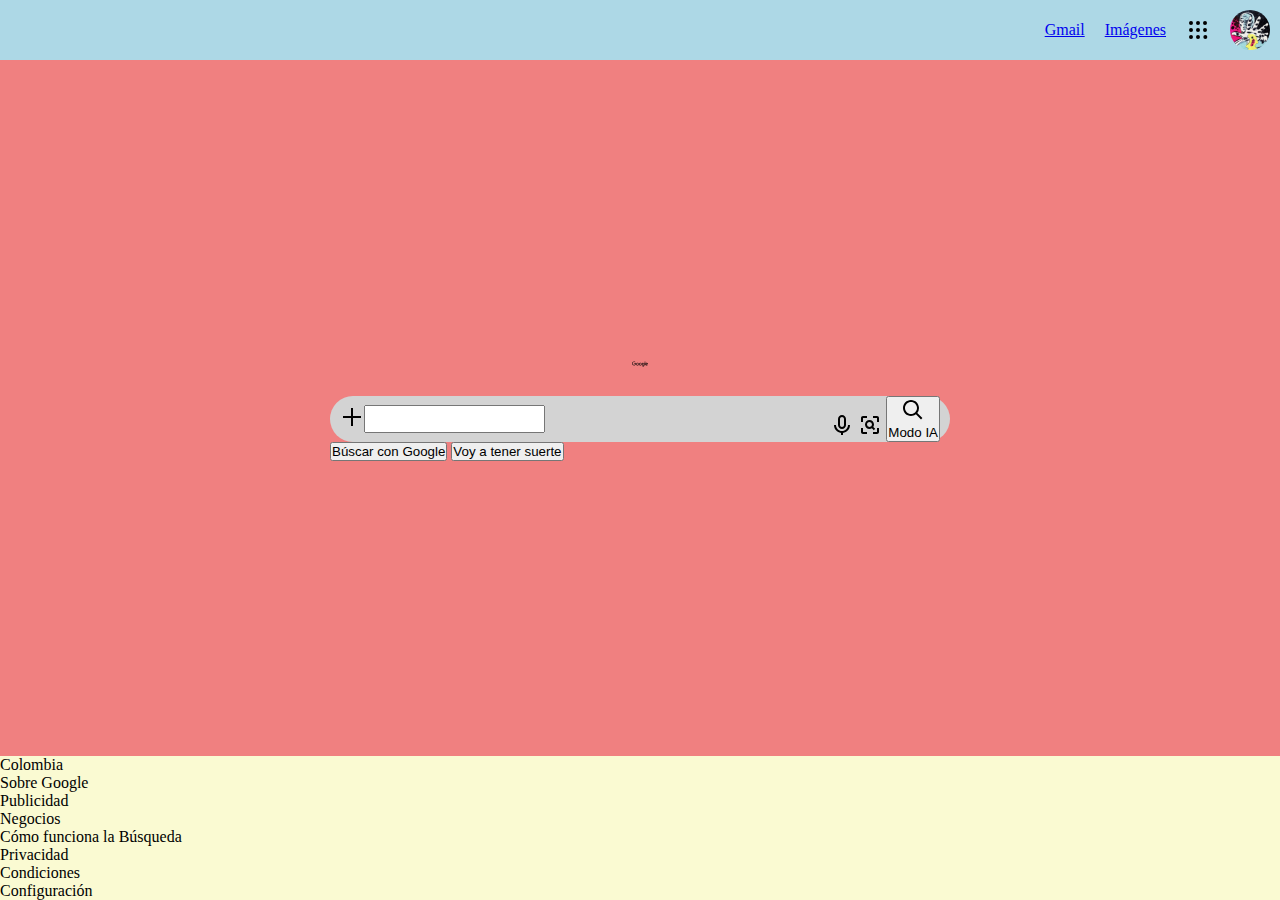
<file: index.html>
<!DOCTYPE html>
<html lang="es">
<head>
    <meta charset="UTF-8">
    <meta name="viewport" content="width=device-width, initial-scale=1.0">
    <link href="https://fonts.googleapis.com/css2?family=Roboto:wght@400;500;700&display=swap" rel="stylesheet">
    <link rel="stylesheet" href="styles.css">
    <title>GoogleClon</title>
</head>
<body>
    <header class="header">
        <nav class="header__nav">
            <ul class="header__list">
                <li class="header__item">
                    <a class="header__link" href="#">Gmail</a>
                </li>
                <li class="header__item">
                    <a class="header__link" href="#">Imágenes</a>
                </li>
            </ul>
            <div class="header__options">
                <a href="#" class="header__link">
                    <img class="header__icon" src="svg/apps.svg" alt="Apps Icon">
                </a>
            </div>
            <div class="header__account">
                <a href="#" class="header__link">
                    <img class="header__account--wide" src="img/SilverSurferG-Icon.jpg" alt="Account Icon">
                </a>   
            </div>
        </nav>
    </header>
    <main class="main">
        <section class="main__title">
            <img class="main__google-logo" src="svg/google-plain-wordmark.svg" alt="Google Logo">
        </section>
        <section class="main__inputs">
            <div class="main__search-bar">
                <div class="main__search-bar--left">
                    <label for="main__file-input">
                        <img class="main__icon" src="svg/plus.svg" alt="Addition File Icon">
                    </label>
                    <input class="main__file-input main__file-input--hidden" type="file" id="main__file-input">
                    <input class="main__search-input" type="search">
                </div>
                <div class="main__search-bar--right">
                    <img class="main__icon" src="svg/microphone.svg" alt="Microphone Icon">
                    <img class="main__icon" src="svg/scan-search.svg" alt="Image Search">
                    <button class="main__button">
                        <img class="main__icon" src="svg/search.svg" alt="Search IA">
                        <p class="main__button-text">Modo IA</p>
                    </button>
                </div>
            </div>
            <div class="main__special-buttons">
                <button class="main__width-google">
                    Búscar con Google
                </button>
                <button class="main__have-lucky">
                    Voy a tener suerte
                </button>
            </div>
        </section>
    </main>
    <footer class="footer">
        <div class="footer__top"><p class="footer__text">Colombia</p></div>
        <div class="footer__bottom">
            <ul class="footer__list footer__list--left">
                <li class="footer__item">Sobre Google</li>
                <li class="footer__item">Publicidad</li>
                <li class="footer__item">Negocios</li>
                <li class="footer__item">Cómo funciona la Búsqueda</li>
            </ul>
            <ul class="footer__list footer__list--right">
                <li class="footer__item">Privacidad</li>
                <li class="footer__item">Condiciones</li>
                <li class="footer__item">Configuración</li>
            </ul>
        </div>
    </footer>
</body>
</html>
</file>
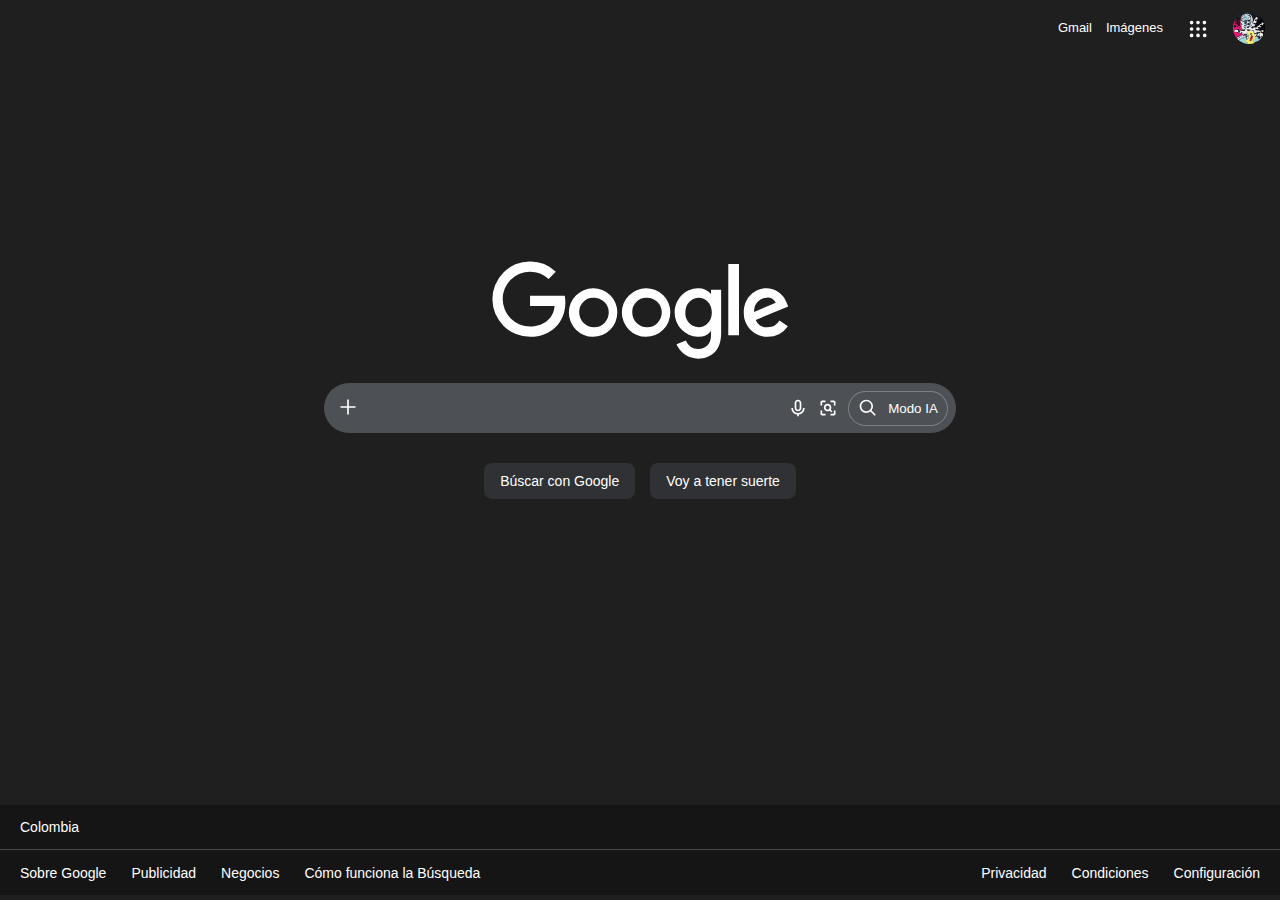
<file: docs/index.html>
<!DOCTYPE html>
<html lang="es">
<head>
    <meta charset="UTF-8">
    <meta name="viewport" content="width=device-width, initial-scale=1.0">
    <link href="https://fonts.googleapis.com/css2?family=Roboto:wght@400;500;700&display=swap" rel="stylesheet">
    <link rel="stylesheet" href="styles.css">
    <title>GoogleClon</title>
</head>
<body>
    <header class="header">
        <nav class="header__nav">
            <ul class="header__list">
                <li class="header__item">
                    <a class="header__link" href="#">Gmail</a>
                </li>
                <li class="header__item">
                    <a class="header__link" href="#">Imágenes</a>
                </li>
            </ul>
            <div class="header__options">
                <a href="#" class="header__link-icon">
                    <img class="header__icon" src="svg/apps.svg" alt="Apps Icon">
                </a>
            </div>
            <div class="header__account">
                <a href="#" class="header__link">
                    <img class="header__account--wide" src="img/SilverSurferG-Icon.jpg" alt="Account Icon">
                </a>   
            </div>
        </nav>
    </header>
    <main class="main">
        <section class="main__title">
            <img class="main__google-logo" src="svg/google-plain-wordmark.svg" alt="Google Logo">
        </section>
        <section class="main__inputs">
            <div class="main__search-bar">
                <div class="main__search-bar--left">
                    <label for="main__file-input">
                        <img class="main__icon" src="svg/plus.svg" alt="Addition File Icon">
                    </label>
                    <input class="main__file-input main__file-input--hidden" type="file" id="main__file-input">
                    <input class="main__search-input" type="search">
                </div>
                <div class="main__search-bar--right">
                    <img class="main__icon" src="svg/microphone.svg" alt="Microphone Icon">
                    <img class="main__icon" src="svg/scan-search.svg" alt="Image Search">
                    <button class="main__button">
                        <img class="main__icon" src="svg/search.svg" alt="Search IA">
                        <p class="main__button-text">Modo IA</p>
                    </button>
                </div>
            </div>
            <div class="main__special-buttons">
                <button class="main__width-google">
                    Búscar con Google
                </button>
                <button class="main__have-lucky">
                    Voy a tener suerte
                </button>
            </div>
        </section>
    </main>
    <footer class="footer">
        <div class="footer__top"><p class="footer__text">Colombia</p></div>
        <div class="footer__bottom">
            <ul class="footer__list footer__list--left">
                <li class="footer__item">Sobre Google</li>
                <li class="footer__item">Publicidad</li>
                <li class="footer__item">Negocios</li>
                <li class="footer__item">Cómo funciona la Búsqueda</li>
            </ul>
            <ul class="footer__list footer__list--right">
                <li class="footer__item">Privacidad</li>
                <li class="footer__item">Condiciones</li>
                <li class="footer__item">Configuración</li>
            </ul>
        </div>
    </footer>
</body>
</html>
</file>
<file: styles.css>
*{
    margin: 0;
    padding: 0;
    box-sizing: bor;
}

.header__account--wide{
    width: 40px;
    border-radius: 50%;
}

body{
    display: grid;
    height: 100vh;
    grid-template-areas:
    "header"
    "main"
    "footer";
    grid-template-rows: auto 5fr 1fr;
}

.header{
    grid-area: header;
    background-color: lightblue;
    padding: 10px;
}

.main{
    grid-area: main;
    background-color: lightcoral;
}

.footer{
    grid-area: footer;
    background-color: lightgoldenrodyellow;
}

.header__nav{
    display: flex;
    justify-content: flex-end;
    gap: 20px;
    align-items: center;
}

.header__list{
    display: flex;
    gap: 20px;
    list-style: none;
}

.header__link{
    display: flex;
}

.main{
    display: flex;
    flex-direction:column;
    justify-content: center;
    align-items: center;
    gap: 20px;
}

.main__title-text{
    font-size: 6rem;
    font-family: Arial;
}

.main__file-input--hidden{
    display: none;
}

.main__inputs > .main__search-bar{
    display: flex;
    justify-content: space-between;
    align-items: center;
    padding: 0 10px;
    width: 600px;

    background-color: lightgray;
    border-radius: 50px;
}

.main__search-bar .main__search-bar--left{
    display: flex;
}
</file>
<file: docs/styles.css>
/* ===================================
    Reset y estilos globales
=================================== */

*{
    margin: 0;
    padding: 0;
    box-sizing: border-box;
}

body{
    display: grid;
    height: 100vh;
    grid-template-areas:
    "header"
    "main"
    "footer";
    grid-template-rows: 60px 1fr auto;
    background-color: #1f1f1f;
    color: white;
    font-family: Arial, sans-serif;
    font-size: 14px;
}

/*----------------------------------*\
    #HEADER
\*----------------------------------*/

.header{
    grid-area: header;
    display: flex;
    justify-content: flex-end;
    gap: 10px;
    padding: 6px;
}

.header__account--wide{
    width: 40px;
    padding: 4px;
    border-radius: 50%;
    margin-bottom: 5px;
    margin-right: 5px;
}

.header__link-icon .header__icon{
    width: 22px;
    filter: invert(1);
    margin-left: 4px;
}

.header__item{
    font-size: 13px;
    margin-bottom: 5px;
}

.header__nav{
    display: flex;
    justify-content: flex-end;
    gap: 20px;
    text-align: center;
    align-items: center;
}

.header__list{
    display: flex;
    gap: 14px;
    list-style: none;
}

.header__link{
    display: flex;
    color: white;
    text-decoration: none;
}

.header__link:visited{
    color: white;
}

/*----------------------------------*\
    #MAIN
\*----------------------------------*/

.main{
    display: flex;
    grid-area: main;
    flex-direction:column;
    align-items: center;
    gap: 20px;
}

.main__inputs{
    display: flex;
    flex-direction: column;
    justify-content: center;
    align-items: center;
}

.main__google-logo{
    width: 300px;
    position: relative;
    filter: invert(1);
    clip-path: inset(80px 0px);
    bottom: -100px;
}

.main__file-input--hidden{
    display: none;
}

.main__search-bar{
    display: flex;
    background-color: #4d5156;
    min-height: 50px;
    padding: 6px 8px;
    border-radius: 40px;
}

.main__search-bar--right, .main__search-bar--left{
    display: flex;
    justify-content: center;
    align-items: center;
    gap: 10px;
}

.main__search-bar--left{
    margin-left: 6px;
}

.main__button{
    display: flex;
    gap: 10px;
    border-radius: 50px;
    width: 100px;
    height: 35px;
    padding: 5px;
    border: 1px solid rgba(255, 255, 255, 0.274);
    justify-content: center;
    align-items: center;
    background-color: #4d5156;
}

.main__button-text{
    color: white;
}

.main__search-input{
    width: 410px;
    border: none;
    background: none;
    outline: none;
    margin-left: 10px;
}

.main__icon{
    width: 20px;
    align-content: center;
    text-align: center;
    filter: invert(1);
}

.main__special-buttons{
    display: flex;
    justify-content: center;
    align-items: center;
    gap: 15px;
    margin-top: 30px;
}

.main__width-google, .main__have-lucky{
    padding: 0px 16px;
    height: 36px;
    border-radius: 8px;
    font-size: 14px;
    cursor: pointer;
    border: none;
    background-color: #303134;
    color: white;
}

/*----------------------------------*\
    #FOOTER
\*----------------------------------*/

.footer{
    display: flex;
    grid-area: footer;
    flex-direction: column;
    height: 95px;
}

.footer__top{
    border-bottom: 0.5px solid rgb(72, 72, 72);
    background-color: #00000050;
    height: 45px;
    align-content: center;
}

.footer__text{
    margin-left: 20px;
}

.footer__bottom{
    display: flex;
    flex-wrap: wrap;
    background-color: #00000050;
    min-height: 45px;
    align-items: center;
    justify-content: space-between;
    padding: 0px 20px;
}

.footer__list{
    list-style: none;
}

.footer__list--left, .footer__list--right{
    display: flex;
    gap: 25px;
}
</file>
